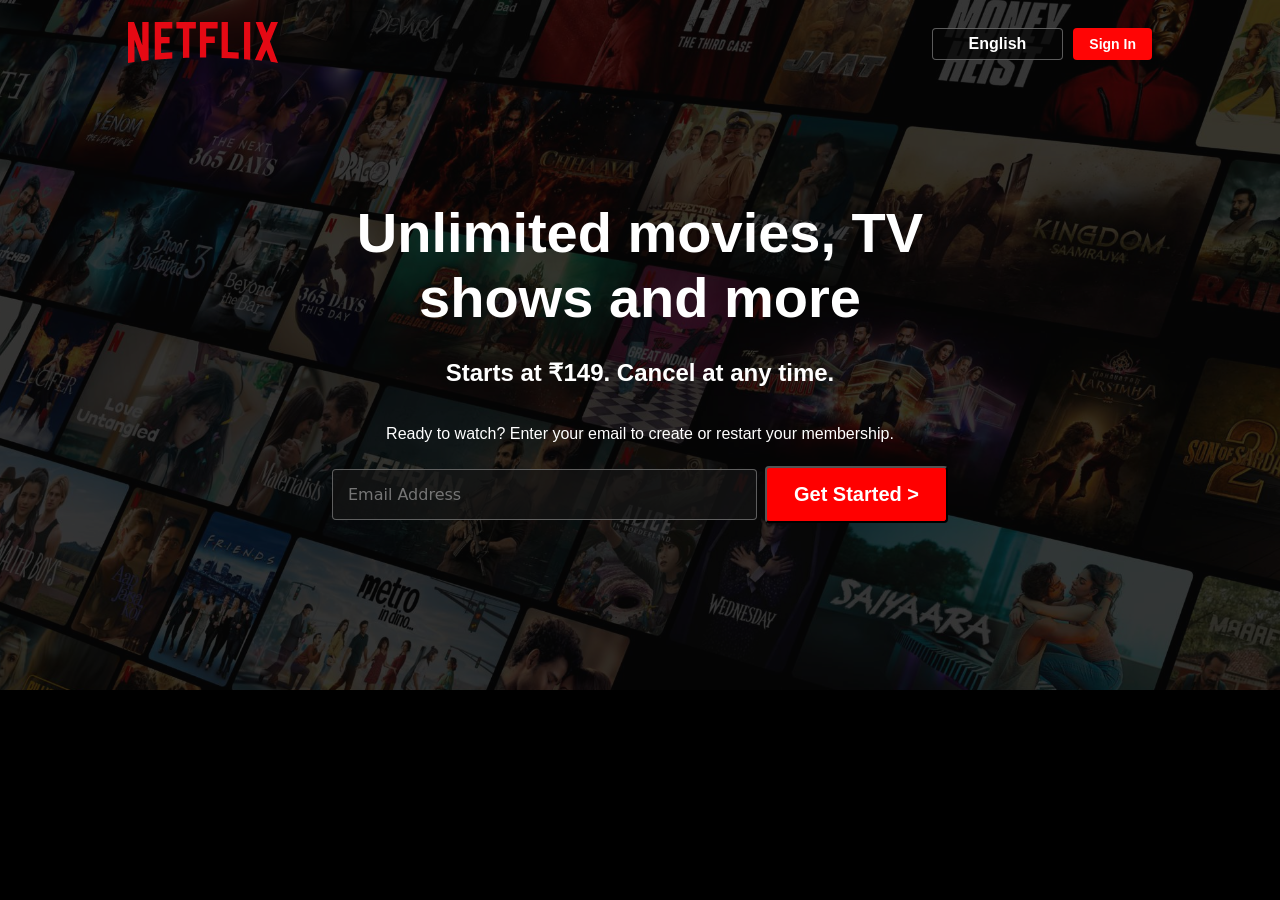
<file: Netflix_Clone/index.html>
<!DOCTYPE html>
<html lang="en">

<head>
    <meta charset="UTF-8">
    <meta name="viewport" content="width=device-width, initial-scale=1.0">
    <title>Document</title>
    <link rel="stylesheet" href="style.css">
</head>

<body>
    <div class="main">
        <div class="layer"></div>
        <nav>
            <div class="logo">
                <img src="assets/images/netflix_logo.svg" alt="netflix_logo">
            </div>
            <div class="btns">
                <button class="low">English</button>
                <button class="red1">Sign In</button>
            </div>
        </nav>


        <div class="hero">
            <div class="h1">
            <div>Unlimited movies, TV </div>
            <div>shows and more</div>
            </div>
            <p>Starts at ₹149. Cancel at any time.</p>
            <span>Ready to watch? Enter your email to create or restart your membership.</span>
            <div class="hero-buttons">
                <input type="text" placeholder="Email Address">
                <button class="btn-red">Get Started &gt;</button>
            </div>
        </div>
    </div>

</body>

</html>
</file>
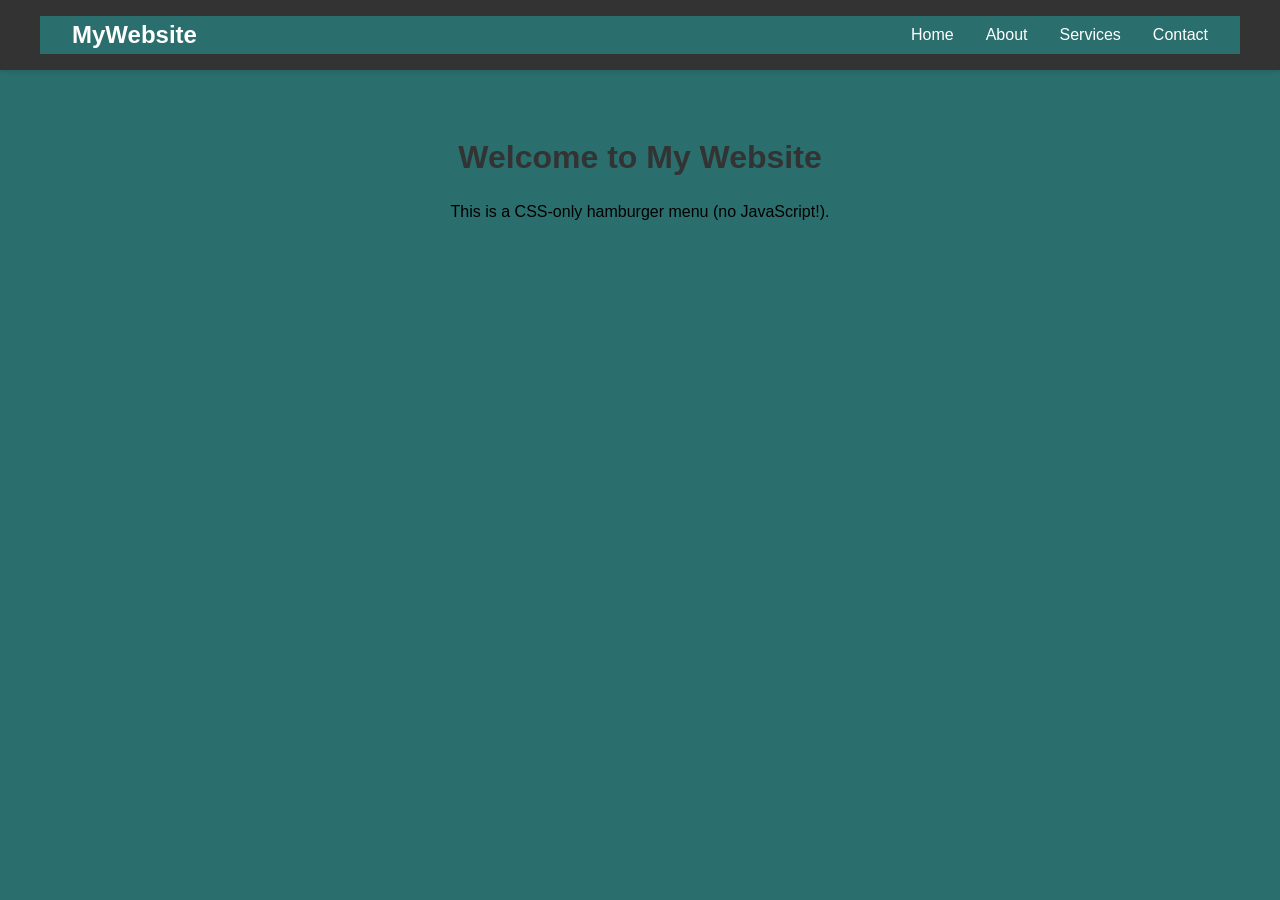
<file: hamburger.html>
<!DOCTYPE html>
<html lang="en">
<head>
    <meta charset="UTF-8">
    <meta name="viewport" content="width=device-width, initial-scale=1.0">
    <title>CSS-Only Hamburger Menu</title>
    <link rel="stylesheet" href="ham_style.css">
</head>
<body>
    <nav class="navbar">
        <div class="nav-container">
            <div class="logo">MyWebsite</div>
            
            <!-- Hidden Checkbox -->
            <input type="checkbox" id="menu-toggle" class="menu-toggle">
            
            <!-- Hamburger Label (clickable) -->
            <label for="menu-toggle" class="hamburger">
                <span class="bar"></span>
                <span class="bar"></span>
                <span class="bar"></span>
            </label>
            
            <!-- Navigation Menu -->
            <ul class="nav-menu">
                <li class="nav-item"><a href="#home" class="nav-link">Home</a></li>
                <li class="nav-item"><a href="#about" class="nav-link">About</a></li>
                <li class="nav-item"><a href="#services" class="nav-link">Services</a></li>
                <li class="nav-item"><a href="#contact" class="nav-link">Contact</a></li>
            </ul>
        </div>
    </nav>
    
    <main>
        <h1>Welcome to My Website</h1>
        <p>This is a CSS-only hamburger menu (no JavaScript!).</p>
    </main>
</body>
</html>
</file>
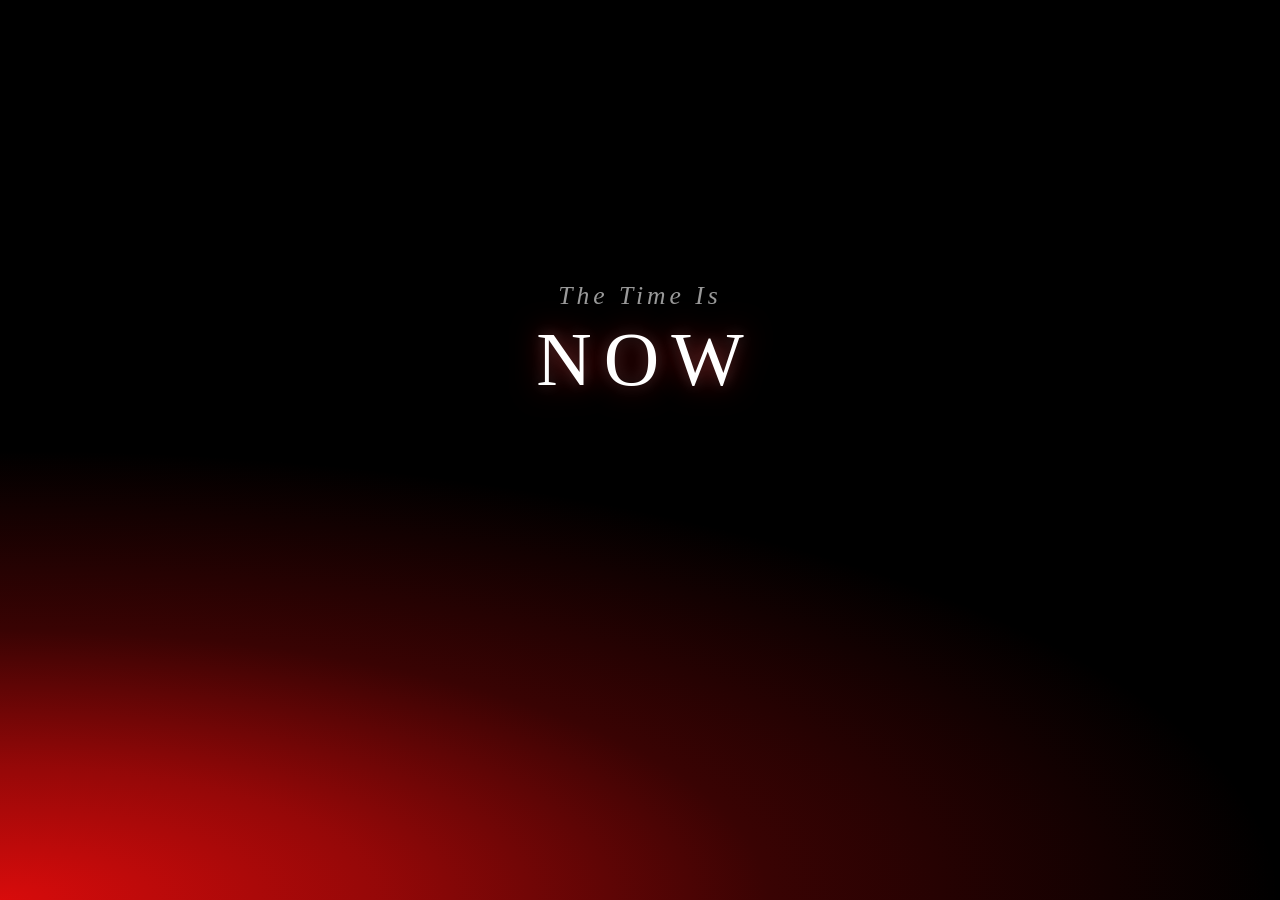
<file: s.html>
<!DOCTYPE html>
<html lang="en">

<head>
    <meta charset="UTF-8">
    <meta name="viewport" content="width=device-width, initial-scale=1.0">
    <title>Document</title>
    <style>
        body {
            margin: 0;
            min-height: 100vh;

            /* Base color for the whole page */
            background-color: rgba(0, 0, 0, 1);
        }

        /* Bottom gradient strip (supports border-radius) */
        body::after {
            content: "";
            position: fixed;
            left: 0;
            bottom: 0;

            /* Bottom-left only: controls how far it spreads (right/up) */
            width: 100vw;
            height: 50vh;

            background: radial-gradient(ellipse farthest-side at 0% 100%,
                    rgba(228, 12, 12, 0.95) 0%,
                    rgba(228, 12, 12, 0.65) 30%,
                    rgba(228, 12, 12, 0.25) 60%,
                    rgba(228, 12, 12, 0) 100%);

            /* Optional: slightly rounded top edge */
            /* border-top-right-radius: 20px; */

            pointer-events: none;
            z-index: -1;
        }

        /* Elegant Quote Styling */
        .quote-container {
            position: absolute;
            top: 38%;
            left: 50%;
            transform: translate(-50%, -50%);
            display: flex;
            flex-direction: column;
            align-items: center;
            gap: 5px;
            z-index: 10;
        }

        .subtitle {
            margin: 0;
            color: rgba(255, 255, 255, 0.6);
            font-family: "Georgia", "Times New Roman", serif;
            font-style: italic;
            font-size: clamp(1.2rem, 2vw, 1.8rem);
            font-weight: 300;
            letter-spacing: 4px;
        }

        .title {
            margin: 0;
            color: #ffffff;
            font-family: "Didot", "Playfair Display", "Times New Roman", serif;
            font-size: clamp(2rem, 6vw, 6rem);
            font-weight: normal;
            letter-spacing: 12px;
            text-transform: uppercase;
            text-shadow: 0 0 30px rgba(228, 12, 12, 0.6), 0 0 15px rgba(255, 255, 255, 0.2);
            /* Padding to compensate for tracking & keep it visually centered */
            padding-left: 12px;
        }
    </style>
</head>

<body>
    <div class="quote-container">
        <p class="subtitle">The Time Is</p>
        <h1 class="title">NOW</h1>
    </div>
</body>

</html>
</file>
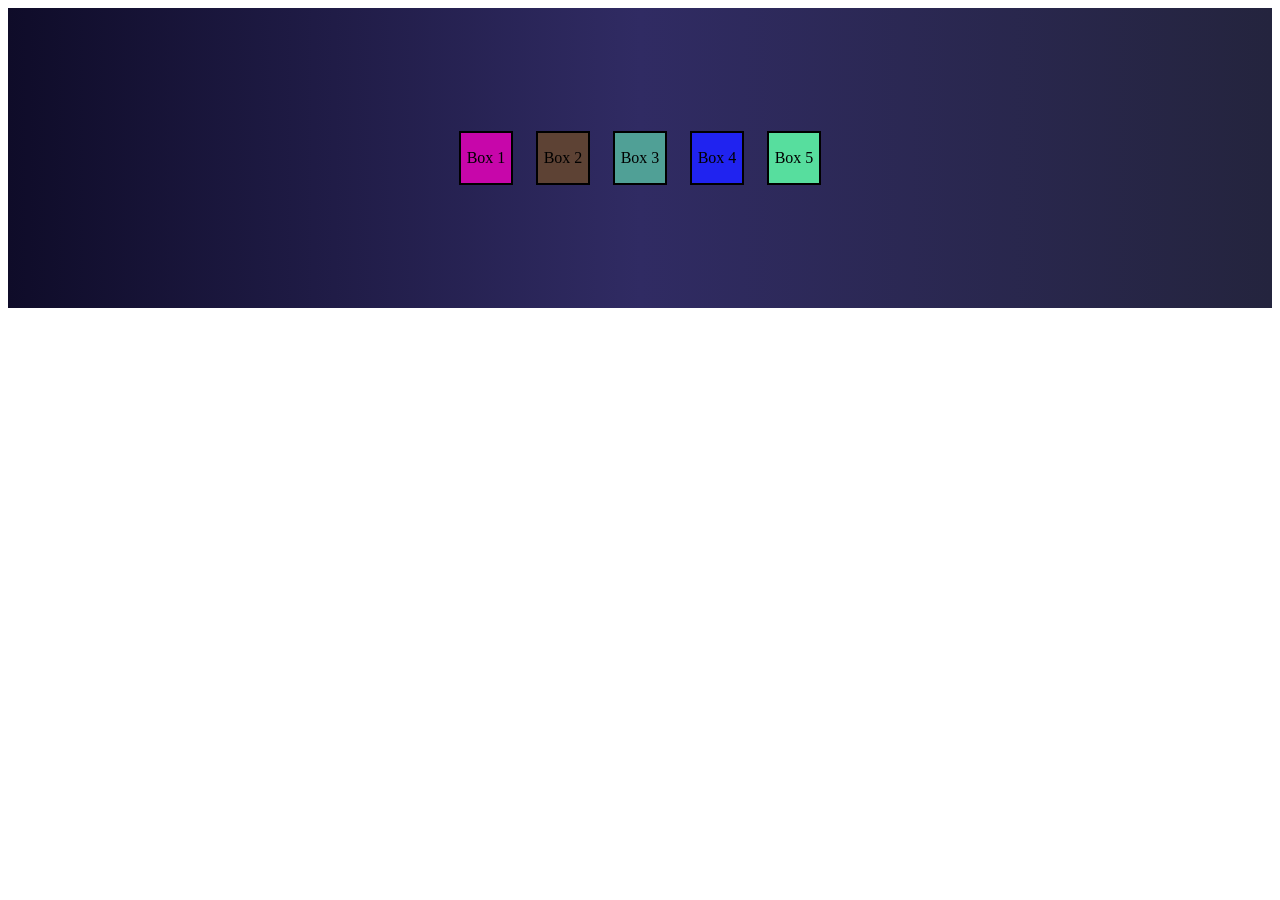
<file: Learnings/ex_vid70.html>
<!DOCTYPE html>
<html lang="en">

<head>
    <meta charset="UTF-8">
    <meta name="viewport" content="width=device-width, initial-scale=1.0">
    <title>Video 70 Exercise</title>
    <style>
        .body {
            margin: 0;
            padding: 0;
            background: #3E5151;
            /* fallback for old browsers */
            background: -webkit-linear-gradient(to left, #DECBA4, #3E5151);
            /* Chrome 10-25, Safari 5.1-6 */
            background: linear-gradient(to left, #DECBA4, #3E5151);
            /* W3C, IE 10+/ Edge, Firefox 16+, Chrome 26+, Opera 12+, Safari 7+ */

        }

        .container {
            display: flex;
            justify-content: center;
            align-items: center;
            gap: 23px;
           background: #0f0c29;  /* fallback for old browsers */
background: -webkit-linear-gradient(to left, #24243e, #302b63, #0f0c29);  /* Chrome 10-25, Safari 5.1-6 */
background: linear-gradient(to left, #24243e, #302b63, #0f0c29); /* W3C, IE 10+/ Edge, Firefox 16+, Chrome 26+, Opera 12+, Safari 7+ */

            height: 300px;

        }

        .box {
            height: 50px;
            width: 50px;
            border: 2px solid black;
            display: flex;
            justify-content: center;
            align-items: center;
        }
    </style>
</head>

<body>
    <div class="container">
        <div id="#1" class="box">Box 1</div>
        <div id="#2" class="box">Box 2</div>
        <div id="#3" class="box">Box 3</div>
        <div id="#4" class="box">Box 4</div>
        <div id="#5" class="box">Box 5</div>
    </div>
    <script>
        // let rand = Math.random();
        // if(rand < 0.2){
        //     document.getElementById("#1").style.backgroundColor="red";
        //     document.getElementById("#1").style.color="white";
        //     document.getElementById("#2").style.backgroundColor="grey";
        //     document.getElementById("#2").style.color="black";
        //     document.getElementById("#3").style.backgroundColor="pink";
        //     document.getElementById("#3").style.color="white";
        //     document.getElementById("#4").style.backgroundColor="azure";
        //     document.getElementById("#4").style.color="black";
        //     document.getElementById("#5").style.backgroundColor="green";
        //     document.getElementById("#5").style.color="white";
        // }
        // else if(rand > 0.2 && rand < 0.4){
        //     document.getElementById("#1").style.backgroundColor="black";
        //     document.getElementById("#1").style.color="white";
        //     document.getElementById("#2").style.backgroundColor="grey";
        //     document.getElementById("#2").style.color="white";
        //     document.getElementById("#3").style.backgroundColor="azure";
        //     document.getElementById("#3").style.color="black";
        //     document.getElementById("#4").style.backgroundColor="pink";
        //     document.getElementById("#4").style.color="black";
        //     document.getElementById("#5").style.backgroundColor="red";
        //     document.getElementById("#5").style.color="white";
        // }
        // else if(rand > 0.4 && rand < 0.6){
        //     document.getElementById("#1").style.backgroundColor="brown";
        //     document.getElementById("#1").style.color="white";
        //     document.getElementById("#2").style.backgroundColor="bisque";
        //     document.getElementById("#2").style.color="black";
        //     document.getElementById("#3").style.backgroundColor="green";
        //     document.getElementById("#3").style.color="white";
        //     document.getElementById("#4").style.backgroundColor="azure";
        //     document.getElementById("#4").style.color="black";
        //     document.getElementById("#5").style.backgroundColor="orange";
        //     document.getElementById("#5").style.color="white";
        // }
        // else if(rand > 0.6 && rand < 0.8){
        //     document.getElementById("#1").style.backgroundColor="voilet";
        //     document.getElementById("#1").style.color="white";
        //     document.getElementById("#2").style.backgroundColor="grey";
        //     document.getElementById("#2").style.color="black";
        //     document.getElementById("#3").style.backgroundColor="bisque";
        //     document.getElementById("#3").style.color="black";
        //     document.getElementById("#4").style.backgroundColor="purple";
        //     document.getElementById("#4").style.color="white";
        //     document.getElementById("#5").style.backgroundColor="yellow";
        //     document.getElementById("#5").style.color="black";
        // }
        // else if(rand > 0.8 && rand < 1.0){
        //     document.getElementById("#1").style.backgroundColor="purple";
        //     document.getElementById("#1").style.color="white";
        //     document.getElementById("#2").style.backgroundColor="blue";
        //     document.getElementById("#2").style.color="white";
        //     document.getElementById("#3").style.backgroundColor="black";
        //     document.getElementById("#3").style.color="white";
        //     document.getElementById("#4").style.backgroundColor="orange";
        //     document.getElementById("#4").style.color="black";
        //     document.getElementById("#5").style.backgroundColor="azure";
        //     document.getElementById("#5").style.color="black";
        // }

        // const bg = ["red","brown","black","azure","bisque","voilet","purple","orange","yellow"];
        // const tc = ["black","white","grey","purple","blue","orange"];

        // let size = bg.length;
        // let s2 = tc.length;
        // let random = Math.random();
        // document.querySelectorAll(".box").forEach(e=>{
        //         e.style.backgroundColor = `${eval(`bg/size`)}`;

        // })

        document.querySelectorAll(".box").forEach(e => {
            let r = Math.floor(Math.random() * 256);
            let g = Math.floor(Math.random() * 256);
            let b = Math.floor(Math.random() * 256);
            e.style.backgroundColor = `rgb(${r},${g},${b})`;
        })

    </script>
</body>

</html>
</file>
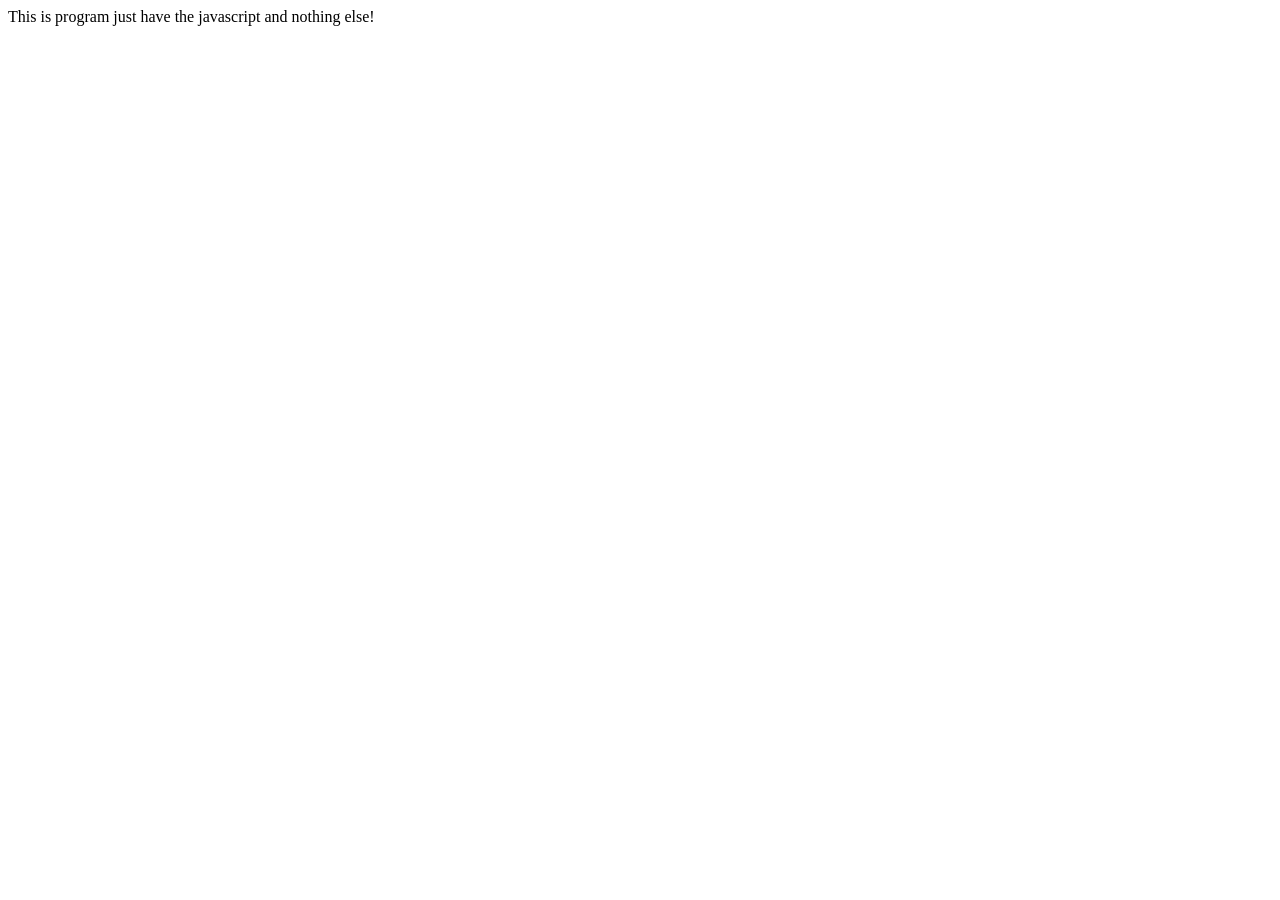
<file: Learnings/learnJS.html>
<!DOCTYPE html>
<html lang="en">
<head>
    <meta charset="UTF-8">
    <meta name="viewport" content="width=device-width, initial-scale=1.0">
    <title>Leaning Javascript</title>
</head>
<body>
    This is program just have the javascript and nothing else!
    <script src="arrays.js"></script>
</body>
</html>
</file>
<file: Netflix_Clone/style.css>
* {
    margin: 0;
    padding: 0;
    font-family: sans-serif;
}

body {
    background-color: black;
}


.main {
    background-image: url("assets/images/bg_img.jpg");
    background-position: center center;
    background-size: max(1300px, 100vw);
    background-repeat: no-repeat;
    height: 690px;
    position: relative;
}


.layer {
    background-color: rgba(6, 6, 6, 0.739);
    height: 690px;
    width: 100%;
    position: absolute;
    top: 0;
    z-index: 10;
}

nav {
    max-width: 80vw;
    margin: auto;
    display: flex;
    justify-content: space-between;
    align-items: center;
    padding-top: 22px;
}

.logo {
    width: 150px;
    position: relative;
    z-index: 99999;
}

.btns {
    display: flex;
    gap: 10px;
}

.low {
    position: relative;
    z-index: 99999;
    background-color: rgba(6, 6, 6, 0.739);
    color: white;
    padding: 6px 36px 6px 36px;
    font-size: 16px;
    border: 1px solid rgba(128, 128, 128, 0.7);;
    border-radius: 4px;
    font-weight: bold;
    cursor: pointer;
}

.red1 {
    position: relative;
    z-index: 99999;
    background-color: rgb(255, 5, 5);
    color: white;
    padding: 6px 16px;
    font-size: 14px;
    border: none;
    border-radius: 4px;
    font-weight: bold;
    cursor: pointer;
}

.hero {
    font-family: 'Martel Sans', sans-serif;
    height: calc(100% - 100px);
    display: flex;
    align-items: center;
    justify-content: center;
    flex-direction: column;
    color: white;
    position: relative;
    gap: 23px;
    padding: 0 30px;
    z-index: 999;

}


.h1 {
    font-family: sans-serif;
    font-size: 3.5rem;
    font-weight: bolder;
    text-align: center;
    margin-bottom: 6px;
}

.hero p {
    font-family: sans-serif;
    font-size: 1.5rem;
    font-weight: bold;
    text-align: center;
    margin-bottom: 15px;
}

.hero span{
    font-size: 1rem;
    font-weight: 500;
    text-align: center;
    margin-bottom: 0px;
}

.hero-buttons{
    margin-top: 0;
    display: flex;
    align-items: center;
    justify-content: center;
    gap: 8px;
}

.hero-buttons input {
    font-family: system-ui, -apple-system, BlinkMacSystemFont, 'Segoe UI', Roboto, Oxygen, Ubuntu, Cantarell, 'Open Sans', 'Helvetica Neue', sans-serif;
    /* font-size: 18px; */
    background-color: rgba(22, 22, 22, 0.7);
    /* width: 100%; */
    font-size: 1rem;
    font-weight: 400;
    line-height: 1.5;
    padding: 0.8rem 13rem 0.8rem 15px;
    border: 1px solid rgba(128, 128, 128, 0.7);
    border-radius: 4px;
    color: white;
}

.btn-red{
    background-color: red;
    color: white;
    padding: 15px 27px;
    font-size: 20px;
    border-radius: 4px;
    font-weight: 600;
    cursor: pointer;
}
</file>
<file: ham_style.css>
/* Reset and Base Styles */
* {
    margin: 0;
    padding: 0;
    box-sizing: border-box;
     background-color: rgb(43, 110, 110);
}


body {
    font-family: Arial, sans-serif;
    line-height: 1.6;
}

/* Navbar Styles */
.navbar {
    background-color: #333;
    padding: 1rem 0;
    position: fixed;
    width: 100%;
    top: 0;
    z-index: 1000;
    box-shadow: 0 2px 5px rgba(0, 0, 0, 0.1);
}

.nav-container {
    max-width: 1200px;
    margin: 0 auto;
    padding: 0 2rem;
    display: flex;
    justify-content: space-between;
    align-items: center;
}

.logo {
    color: #fff;
    font-size: 1.5rem;
    font-weight: bold;
}

/* Hide the checkbox */
.menu-toggle {
    display: none;
}

/* Navigation Menu */
.nav-menu {
    display: flex;
    list-style: none;
    gap: 2rem;
}

.nav-link {
    color: #fff;
    text-decoration: none;
    font-size: 1rem;
    transition: color 0.3s ease;
}

.nav-link:hover {
    color: #ff6b6b;
}

/* Hamburger Icon */
.hamburger {
    display: none;
    flex-direction: column;
    cursor: pointer;
    gap: 4px;
}

.hamburger .bar {
    width: 25px;
    height: 3px;
    background-color: #fff;
    transition: all 0.3s ease;
    border-radius: 3px;
}

/* Hamburger Animation when Checkbox is Checked */
.menu-toggle:checked ~ .hamburger .bar:nth-child(1) {
    transform: rotate(45deg) translate(5px, 5px);
}

.menu-toggle:checked ~ .hamburger .bar:nth-child(2) {
    opacity: 0;
}

.menu-toggle:checked ~ .hamburger .bar:nth-child(3) {
    transform: rotate(-45deg) translate(7px, -6px);
}

/* Mobile Responsive Styles */
@media screen and (max-width: 768px) {
    .hamburger {
        display: flex;
    }
    
    .nav-menu {
        position: fixed;
        left: -100%;
        top: 70px;
        flex-direction: column;
        background-color: #333;
        width: 100%;
        text-align: center;
        transition: left 0.3s ease;
        gap: 0;
        padding: 2rem 0;
    }
    
    /* Show menu when checkbox is checked */
    .menu-toggle:checked ~ .nav-menu {
        left: 0;
    }
    
    .nav-item {
        padding: 1rem 0;
    }
    
    .nav-link {
        font-size: 1.2rem;
    }
}

/* Main Content */
main {
    margin-top: 100px;
    padding: 2rem;
    text-align: center;
}

main h1 {
    color: #333;
    margin-bottom: 1rem;
}
</file>
